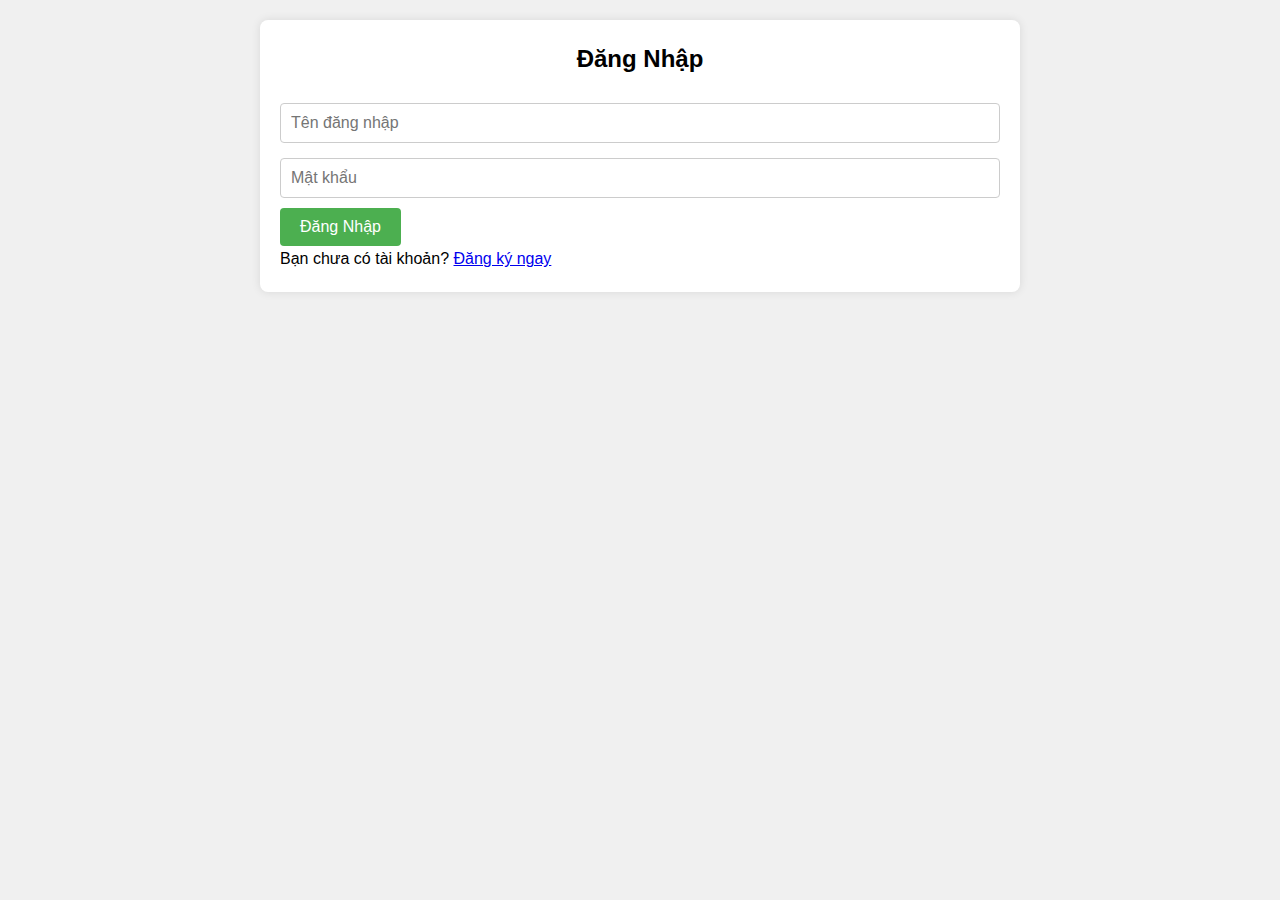
<file: Login.html>
<!DOCTYPE html>
<html lang="en">
<head>
    <meta charset="UTF-8">
    <meta name="viewport" content="width=device-width, initial-scale=1.0">
    <title>Đăng Nhập</title>
    <link rel="stylesheet" href="styles.css">
</head>
<body>
    <div class="container">
        <div class="form-container">
            <h2>Đăng Nhập</h2>
            <form id="loginForm">
                <input type="text" id="loginUsername" placeholder="Tên đăng nhập" required>
                <input type="password" id="loginPassword" placeholder="Mật khẩu" required>
                <button type="submit">Đăng Nhập</button>
            </form>
            <p>Bạn chưa có tài khoản? <a href="register.html">Đăng ký ngay</a></p>
        </div>
    </div>
    <script src="scripts.js"></script>
</body>
</html>
</file>
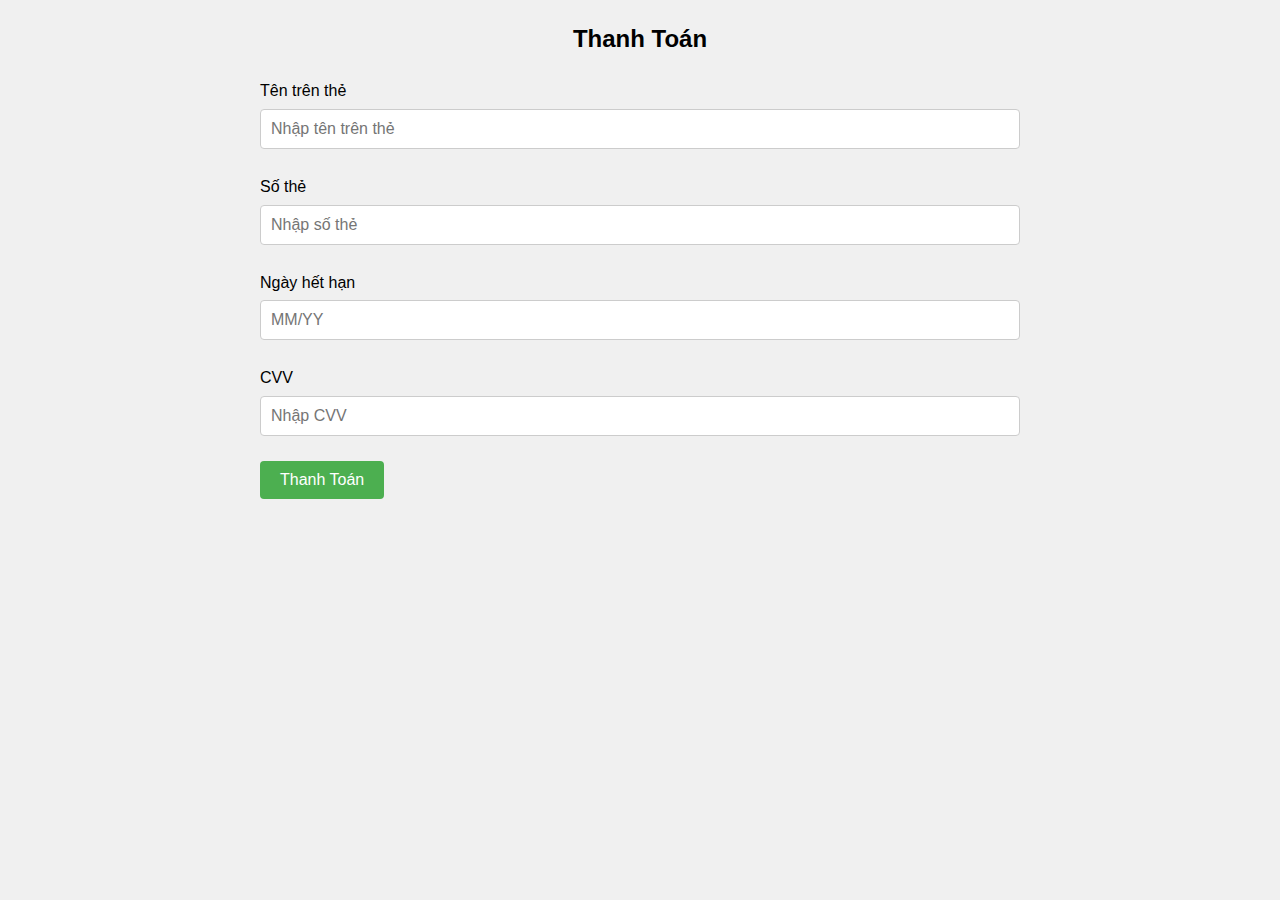
<file: payment.html>
<!DOCTYPE html>
<html lang="en">
<head>
    <meta charset="UTF-8">
    <meta name="viewport" content="width=device-width, initial-scale=1.0">
    <title>Thanh Toán</title>
    <link rel="stylesheet" href="styles.css">
</head>
<body>
    <div class="container">
        <div class="payment-form-container">
            <h2>Thanh Toán</h2>
            <form id="paymentForm">
                <div class="input-group">
                    <label for="cardName">Tên trên thẻ</label>
                    <input type="text" id="cardName" placeholder="Nhập tên trên thẻ" required>
                </div>
                <div class="input-group">
                    <label for="cardNumber">Số thẻ</label>
                    <input type="text" id="cardNumber" placeholder="Nhập số thẻ" required>
                </div>
                <div class="input-group">
                    <label for="expiryDate">Ngày hết hạn</label>
                    <input type="text" id="expiryDate" placeholder="MM/YY" required>
                </div>
                <div class="input-group">
                    <label for="cvv">CVV</label>
                    <input type="text" id="cvv" placeholder="Nhập CVV" required>
                </div>
                <button type="submit">Thanh Toán</button>
            </form>
        </div>
    </div>
    <script src="scripts.js"></script>
</body>
</html>
</file>
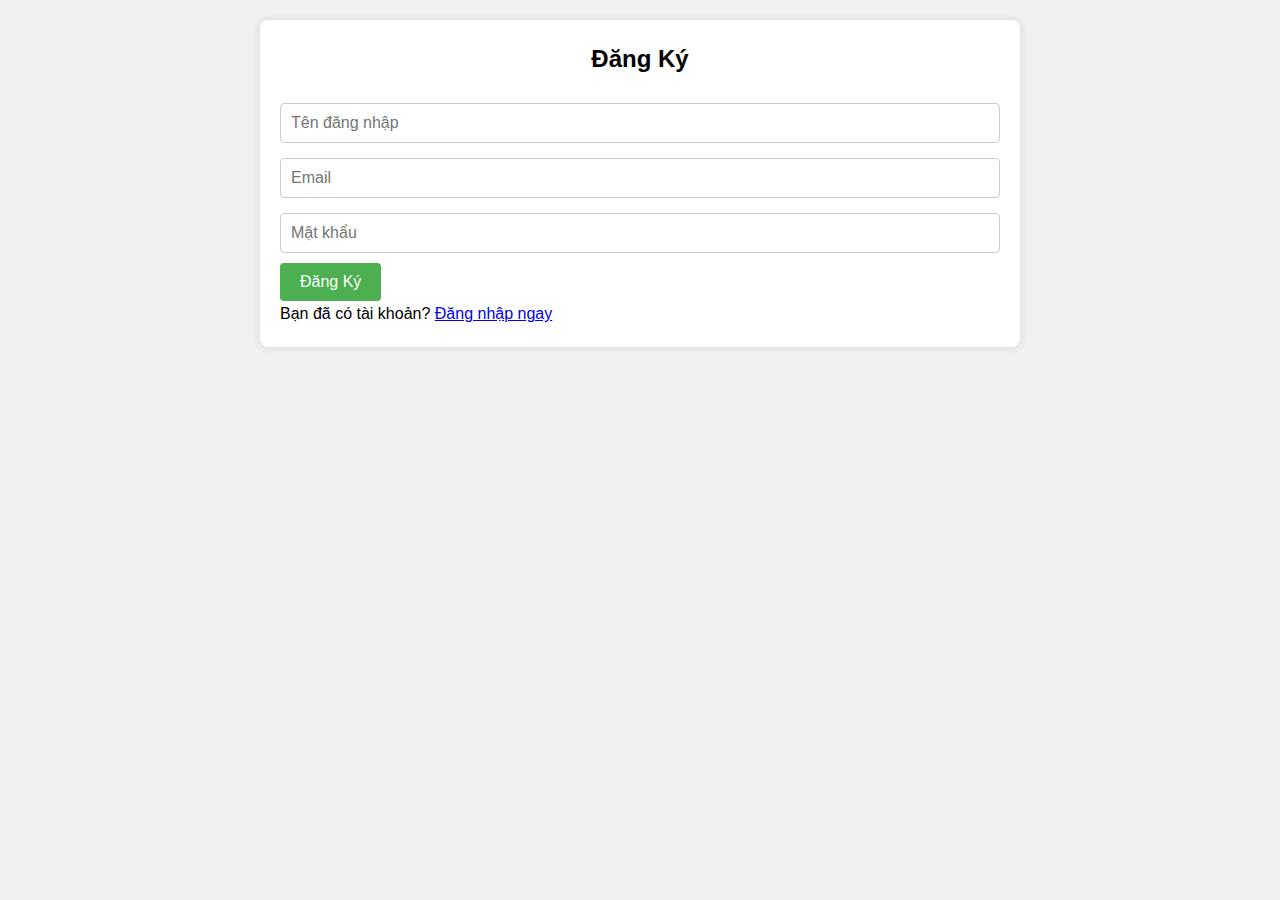
<file: Register.html>
<!DOCTYPE html>
<html lang="en">
<head>
    <meta charset="UTF-8">
    <meta name="viewport" content="width=device-width, initial-scale=1.0">
    <title>Đăng Ký</title>
    <link rel="stylesheet" href="styles.css">
</head>
<body>
    <div class="container">
        <div class="form-container">
            <h2>Đăng Ký</h2>
            <form id="registerForm">
                <input type="text" id="registerUsername" placeholder="Tên đăng nhập" required>
                <input type="email" id="registerEmail" placeholder="Email" required>
                <input type="password" id="registerPassword" placeholder="Mật khẩu" required>
                <button type="submit">Đăng Ký</button>
            </form>
            <p>Bạn đã có tài khoản? <a href="login.html">Đăng nhập ngay</a></p>
        </div>
    </div>
    <script src="scripts.js"></script>
</body>
</html>
</file>
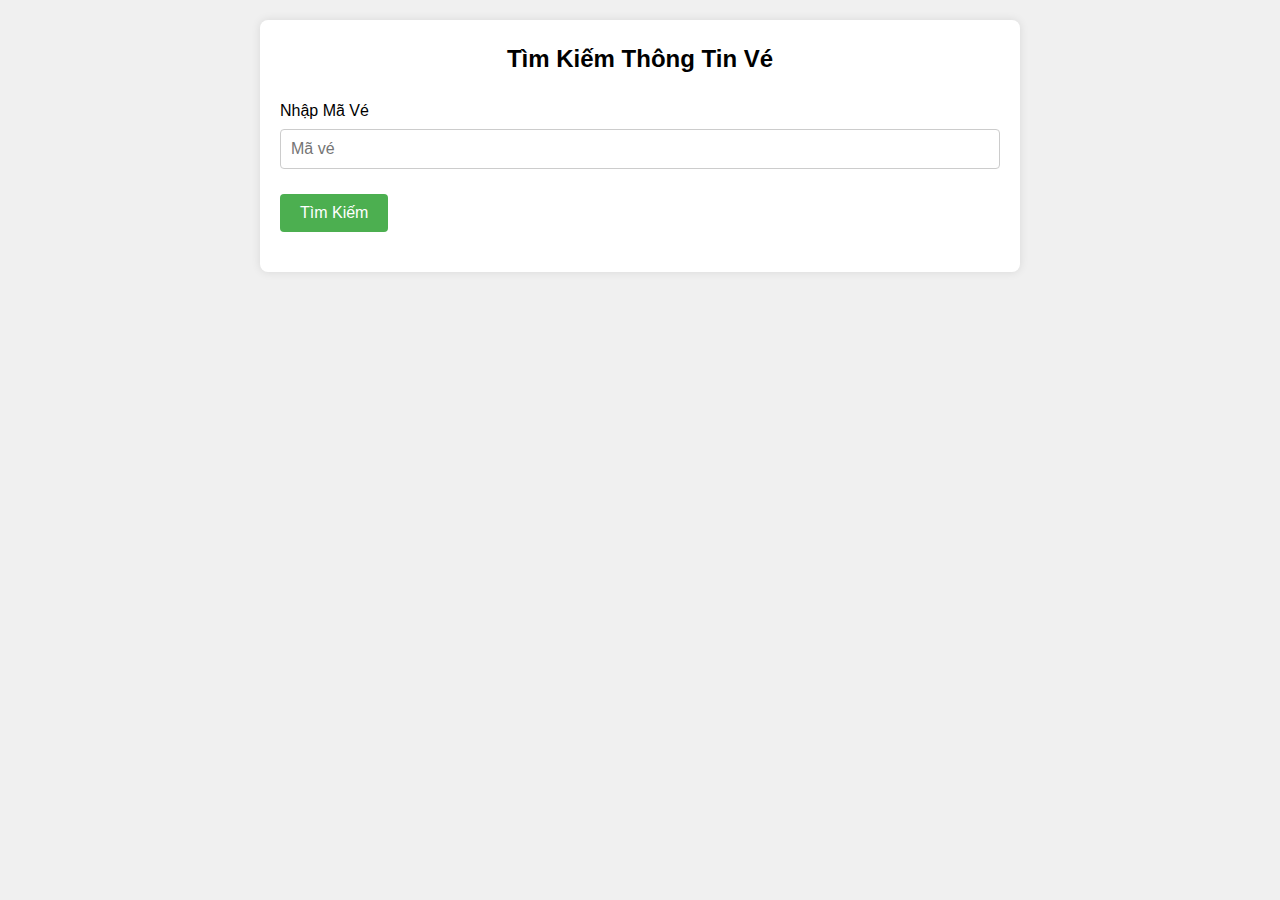
<file: search.html>
<!DOCTYPE html>
<html lang="en">
<head>
    <meta charset="UTF-8">
    <meta name="viewport" content="width=device-width, initial-scale=1.0">
    <title>Tìm Kiếm Thông Tin Vé</title>
    <link rel="stylesheet" href="styles.css">
</head>
<body>
    <div class="container">
        <div class="search-form-container">
            <h2>Tìm Kiếm Thông Tin Vé</h2>
            <form id="searchForm">
                <div class="input-group">
                    <label for="ticketId">Nhập Mã Vé</label>
                    <input type="text" id="ticketId" placeholder="Mã vé" required>
                </div>
                <button type="submit">Tìm Kiếm</button>
            </form>
            <div id="searchResults" class="search-results"></div>
        </div>
    </div>
    <script src="scripts.js"></script>
</body>
</html>
</file>
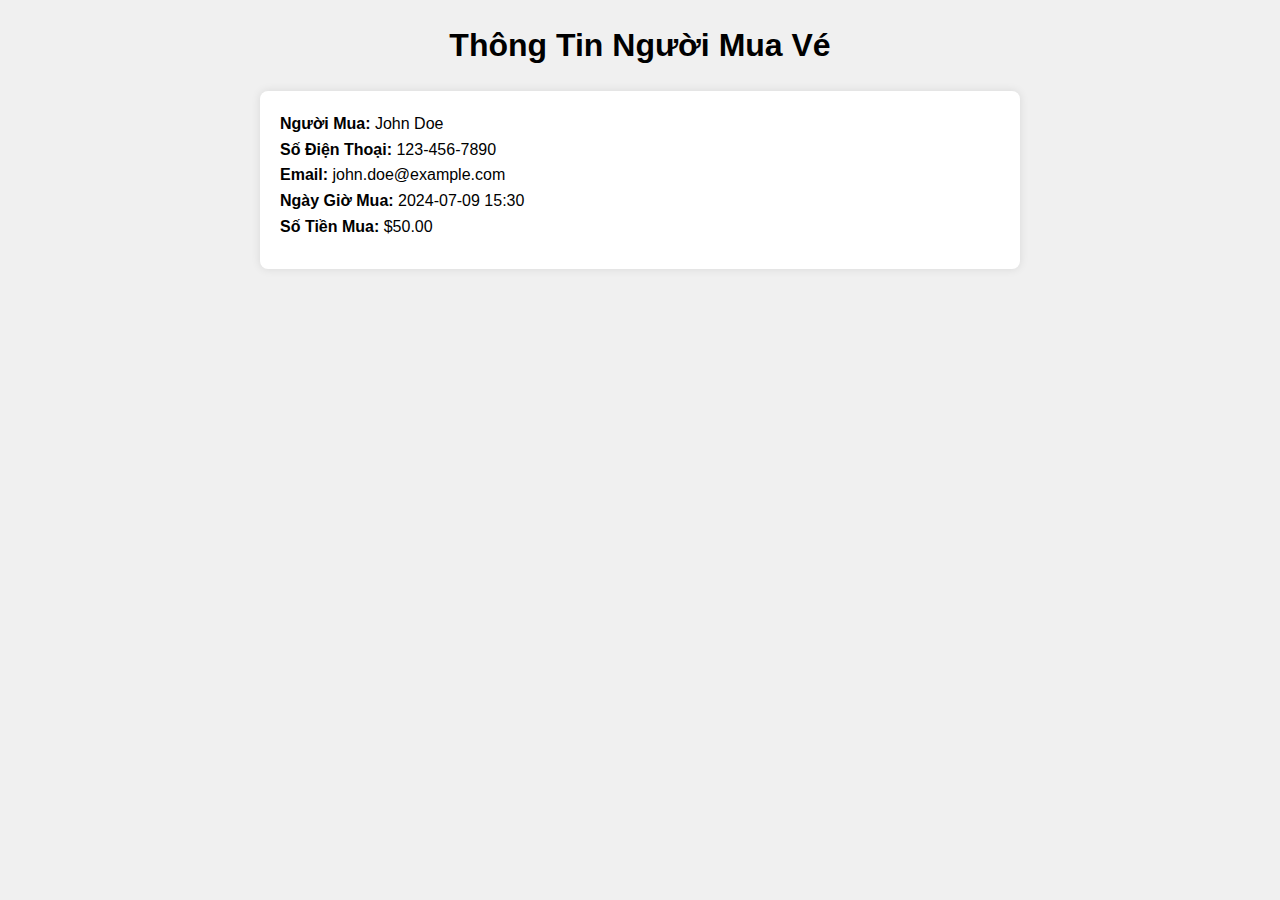
<file: Ticketinfo.html>
<!DOCTYPE html>
<html lang="en">
<head>
    <meta charset="UTF-8">
    <meta name="viewport" content="width=device-width, initial-scale=1.0">
    <title>Thông Tin Người Mua Vé</title>
    <link rel="stylesheet" href="styles.css">
</head>
<body>
    <div class="container">
        <h1>Thông Tin Người Mua Vé</h1>
        <div class="ticket-details" id="ticketDetails">
            <div class="ticket-item-content">
                <p><strong>Người Mua:</strong> John Doe</p>
                <p><strong>Số Điện Thoại:</strong> 123-456-7890</p>
                <p><strong>Email:</strong> john.doe@example.com</p>
                <p><strong>Ngày Giờ Mua:</strong> 2024-07-09 15:30</p>
                <p><strong>Số Tiền Mua:</strong> $50.00</p>
            </div>
        </div>
    </div>
</body>
</html>
</file>
<file: styles.css>
/* Reset CSS */
* {
    margin: 0;
    padding: 0;
    box-sizing: border-box;
}

/* Global styles */
body {
    font-family: Arial, sans-serif;
    line-height: 1.6;
    background-color: #f0f0f0;
}

.container {
    max-width: 800px;
    margin: 0 auto;
    padding: 20px;
}

h1, h2 {
    margin-bottom: 20px;
    text-align: center;
}

.form-container {
    background-color: #fff;
    padding: 20px;
    border-radius: 8px;
    box-shadow: 0 0 10px rgba(0, 0, 0, 0.1);
    margin-bottom: 20px;
}

.input-group {
    margin-bottom: 15px;
}

input[type="text"],
input[type="email"],
input[type="password"],
input[type="number"],
textarea,
select {
    width: 100%;
    padding: 10px;
    font-size: 16px;
    border: 1px solid #ccc;
    border-radius: 4px;
    box-sizing: border-box;
    margin-top: 5px;
    margin-bottom: 10px;
}

button {
    display: inline-block;
    padding: 10px 20px;
    font-size: 16px;
    cursor: pointer;
    background-color: #4CAF50;
    color: #fff;
    border: none;
    border-radius: 4px;
}

button:hover {
    background-color: #45a049;
}

.menu {
    background-color: #333;
    overflow: hidden;
}

.menu ul {
    list-style-type: none;
    margin: 0;
    padding: 0;
}

.menu ul li {
    float: left;
}

.menu ul li a {
    display: block;
    color: white;
    text-align: center;
    padding: 14px 16px;
    text-decoration: none;
}

.menu ul li a:hover {
    background-color: #111;
}

.search-form-container {
    background-color: #fff;
    padding: 20px;
    border-radius: 8px;
    box-shadow: 0 0 10px rgba(0, 0, 0, 0.1);
    margin-bottom: 20px;
}

.search-results {
    margin-top: 20px;
}

.ticket-details {
    background-color: #fff;
    padding: 20px;
    border-radius: 8px;
    box-shadow: 0 0 10px rgba(0, 0, 0, 0.1);
    margin-bottom: 20px;
}

.ticket-item-content {
    margin-bottom: 10px;
}

/* Responsive styles */
@media (max-width: 768px) {
    .container {
        padding: 10px;
    }

    h1, h2 {
        font-size: 24px;
    }
}
</file>
